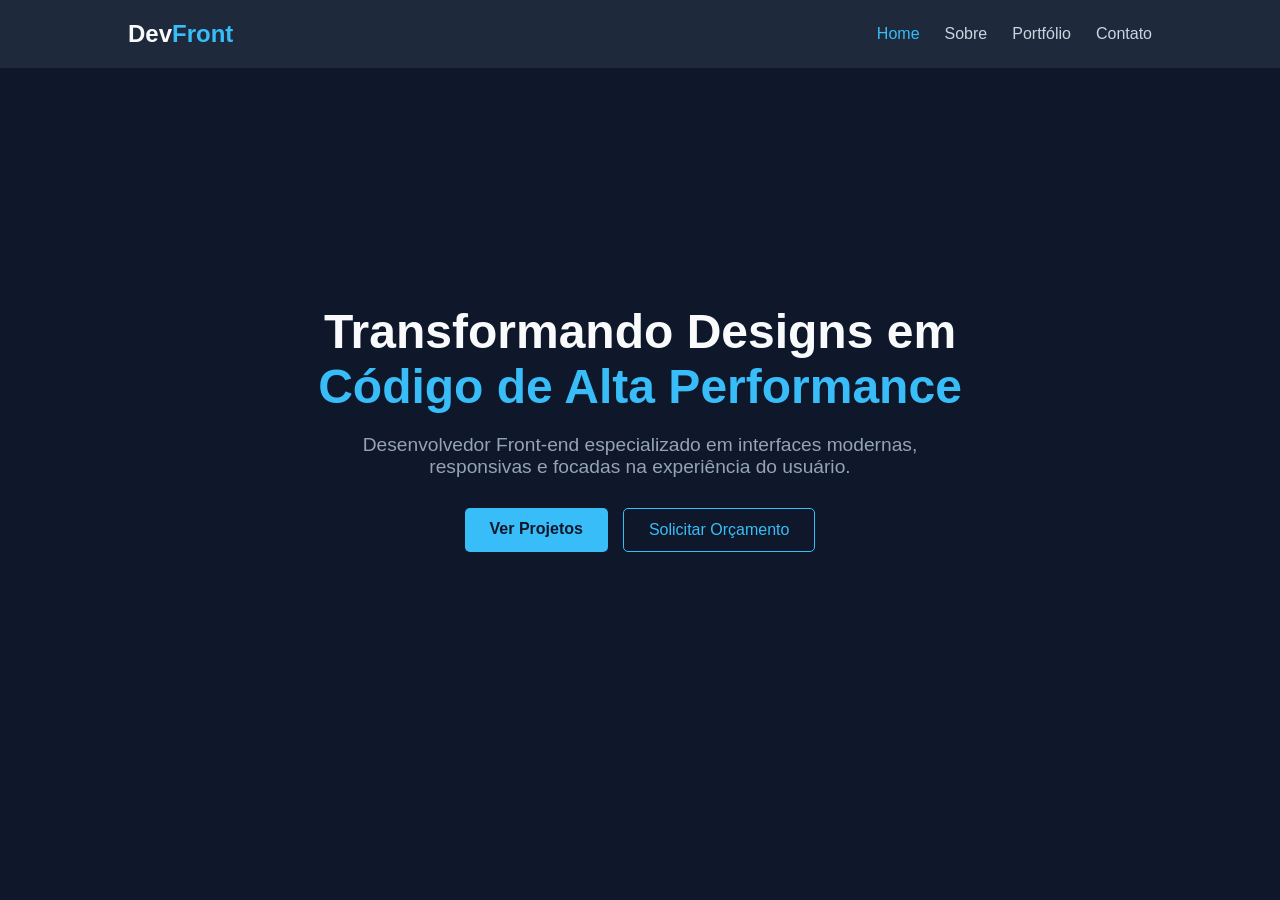
<file: index.html>
<!DOCTYPE html>
<html lang="pt-br">
<head>
    <meta charset="UTF-8">
    <meta name="viewport" content="width=device-width, initial-scale=1.0">
    <title>Portfólio Dev | Home</title>
    <link rel="stylesheet" href="css/style.css">
</head>
<body>

    <header>
        <nav class="navbar">
            <div class="logo">Dev<span>Front</span></div>
            <ul class="nav-links">
                <li><a href="index.html" class="active">Home</a></li>
                <li><a href="sobre.html">Sobre</a></li>
                <li><a href="portfolio.html">Portfólio</a></li>
                <li><a href="contato.html">Contato</a></li>
            </ul>
        </nav>
    </header>

    <main class="hero">
        <section class="hero-content">
            <h1>Transformando Designs em <br><span>Código de Alta Performance</span></h1>
            <p>Desenvolvedor Front-end especializado em interfaces modernas, responsivas e focadas na experiência do usuário.</p>
            <div class="btns">
                <a href="portfolio.html" class="btn-primary">Ver Projetos</a>
                <a href="contato.html" class="btn-secondary">Solicitar Orçamento</a>
            </div>
        </section>
    </main>

    <footer>

    </footer>

</body>
</html>
</file>
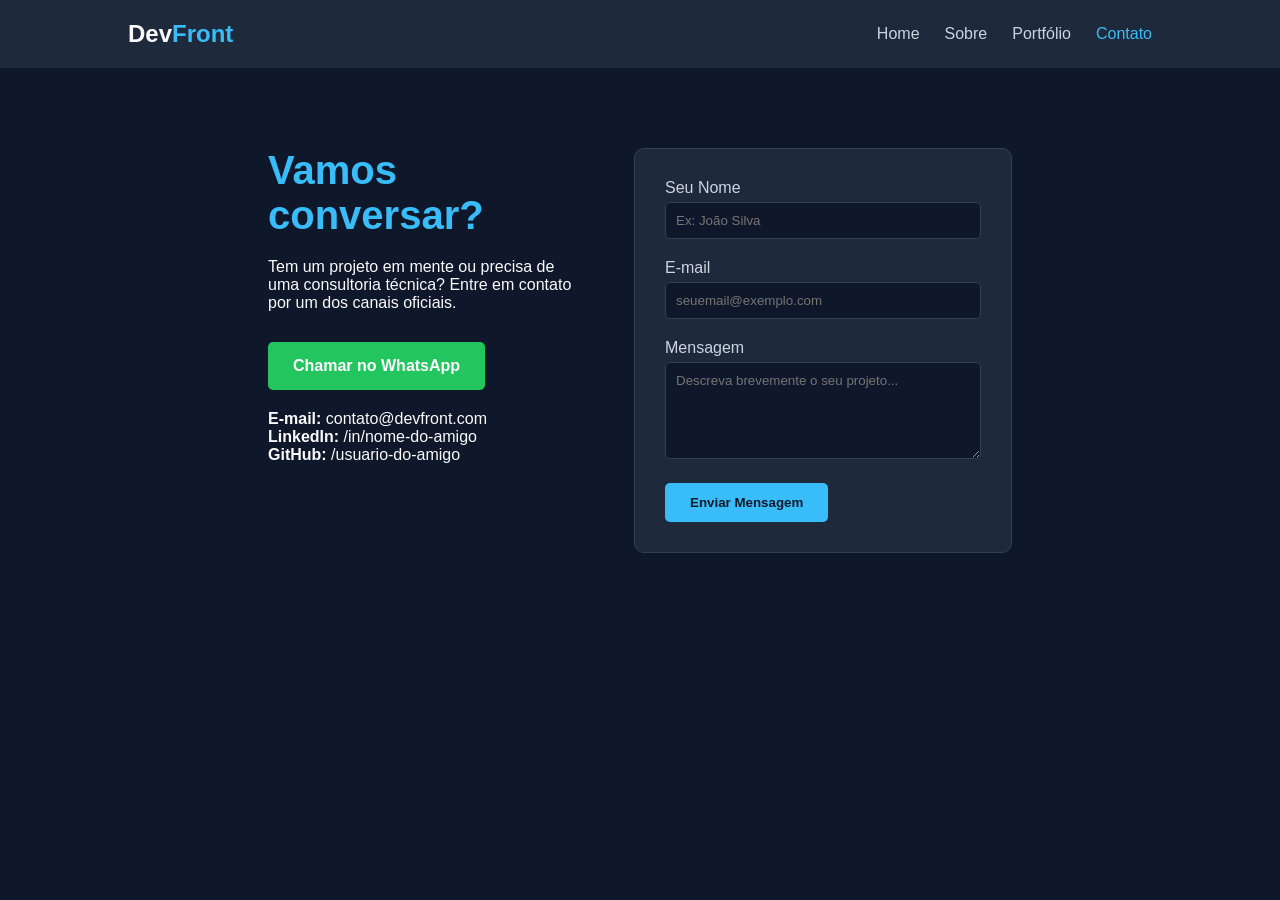
<file: contato.html>
<!DOCTYPE html>
<html lang="pt-br">
<head>
    <meta charset="UTF-8">
    <meta name="viewport" content="width=device-width, initial-scale=1.0">
    <title>Contato | Orçamentos e Parcerias</title>
    <link rel="stylesheet" href="css/style.css">
</head>
<body>

    <header>
        <nav class="navbar">
            <div class="logo">Dev<span>Front</span></div>
            <ul class="nav-links">
                <li><a href="index.html">Home</a></li>
                <li><a href="sobre.html">Sobre</a></li>
                <li><a href="portfolio.html">Portfólio</a></li>
                <li><a href="contato.html" class="active">Contato</a></li>
            </ul>
        </nav>
    </header>

    <main class="container">
        <section class="contato-container">
            <div class="contato-info">
                <h1>Vamos conversar?</h1>
                <p>Tem um projeto em mente ou precisa de uma consultoria técnica? Entre em contato por um dos canais oficiais.</p>
                
                <div class="contato-links">
                    <a href="https://wa.me/55XXXXXXXXXXX" target="_blank" class="btn-whatsapp">Chamar no WhatsApp</a>
                    <p><strong>E-mail:</strong> contato@devfront.com</p>
                    <p><strong>LinkedIn:</strong> /in/nome-do-amigo</p>
                    <p><strong>GitHub:</strong> /usuario-do-amigo</p>
                </div>
            </div>

            <form class="contato-form">
                <div class="form-group">
                    <label>Seu Nome</label>
                    <input type="text" placeholder="Ex: João Silva">
                </div>
                <div class="form-group">
                    <label>E-mail</label>
                    <input type="email" placeholder="seuemail@exemplo.com">
                </div>
                <div class="form-group">
                    <label>Mensagem</label>
                    <textarea rows="5" placeholder="Descreva brevemente o seu projeto..."></textarea>
                </div>
                <button type="submit" class="btn-primary">Enviar Mensagem</button>
            </form>
        </section>
    </main>

    <footer>

    </footer>

</body>
</html>
</file>
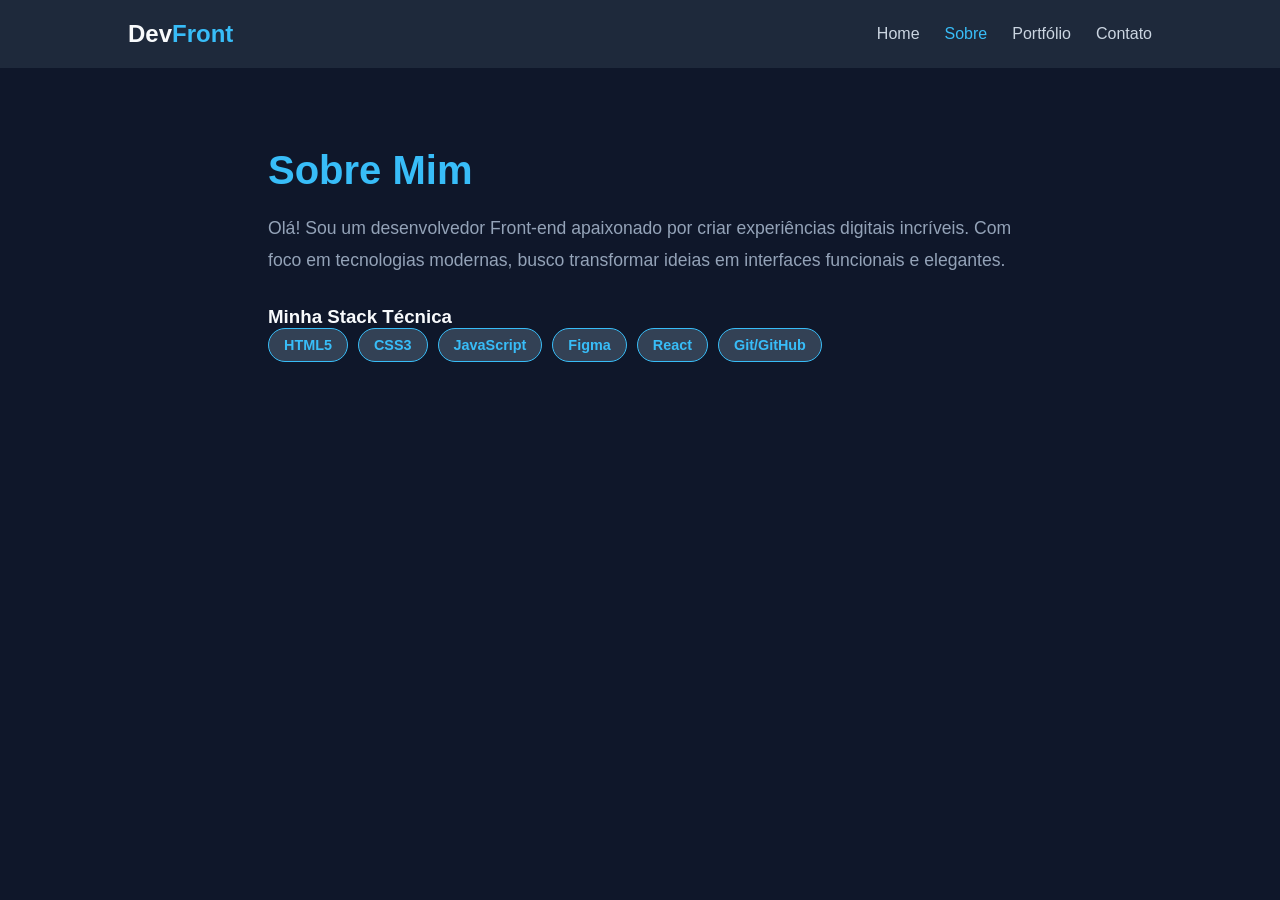
<file: sobre.html>
<!DOCTYPE html>
<html lang="pt-br">
<head>
    <meta charset="UTF-8">
    <meta name="viewport" content="width=device-width, initial-scale=1.0">
    <title>Sobre | Desenvolvedor Front-end</title>
    <link rel="stylesheet" href="css/style.css">
</head>
<body>

    <header>
        <nav class="navbar">
            <div class="logo">Dev<span>Front</span></div>
            <ul class="nav-links">
                <li><a href="index.html">Home</a></li>
                <li><a href="sobre.html" class="active">Sobre</a></li>
                <li><a href="portfolio.html">Portfólio</a></li>
                <li><a href="contato.html">Contato</a></li>
            </ul>
        </nav>
    </header>

    <main class="container">
        <section class="sobre-sessao">
            <h1>Sobre Mim</h1>
            <p>Olá! Sou um desenvolvedor Front-end apaixonado por criar experiências digitais incríveis. Com foco em tecnologias modernas, busco transformar ideias em interfaces funcionais e elegantes.</p>
            
            <h3>Minha Stack Técnica</h3>
            <div class="skills">
                <span class="skill-tag">HTML5</span>
                <span class="skill-tag">CSS3</span>
                <span class="skill-tag">JavaScript</span>
                <span class="skill-tag">Figma</span>
                <span class="skill-tag">React</span>
                <span class="skill-tag">Git/GitHub</span>
            </div>
        </section>
    </main>

    <footer>
     
    </footer>

</body>
</html>
</file>
<file: css/style.css>
* {
    margin: 0;
    padding: 0;
    box-sizing: border-box;
    font-family: 'Segoe UI', Tahoma, Geneva, Verdana, sans-serif;
}

body {
    background-color: #0f172a; /* Azul bem escuro */
    color: #f8fafc;
}

/* Navegação */
.navbar {
    display: flex;
    justify-content: space-between;
    align-items: center;
    padding: 20px 10%;
    background: #1e293b;
}

.logo {
    font-size: 1.5rem;
    font-weight: bold;
}

.logo span {
    color: #38bdf8;
}

.nav-links {
    display: flex;
    list-style: none;
}

.nav-links li {
    margin-left: 25px;
}

.nav-links a {
    text-decoration: none;
    color: #cbd5e1;
    transition: 0.3s;
}

.nav-links a:hover, .nav-links a.active {
    color: #38bdf8;
}

/* Seção Hero */
.hero {
    height: 80vh;
    display: flex;
    align-items: center;
    justify-content: center;
    text-align: center;
    padding: 0 10%;
}

.hero h1 {
    font-size: 3rem;
    margin-bottom: 20px;
}

.hero h1 span {
    color: #38bdf8;
}

.hero p {
    font-size: 1.2rem;
    color: #94a3b8;
    max-width: 600px;
    margin: 0 auto 30px;
}

/* Botões */
.btns {
    display: flex;
    gap: 15px;
    justify-content: center;
}

.btn-primary {
    background: #38bdf8;
    color: #0f172a;
    padding: 12px 25px;
    border-radius: 5px;
    text-decoration: none;
    font-weight: bold;
    border: none;
    display: inline-block;
}

.btn-secondary {
    border: 1px solid #38bdf8;
    color: #38bdf8;
    padding: 12px 25px;
    border-radius: 5px;
    text-decoration: none;
    display: inline-block;
}

footer {
    text-align: center;
    padding: 20px;
    font-size: 0.8rem;
    color: #64748b;
}

/* 2. ESTILOS DAS OUTRAS PÁGINAS (O QUE VOCÊ JÁ TINHA) */

.container {
    padding: 80px 10%;
    max-width: 1000px;
    margin: 0 auto;
}

.sobre-sessao h1 {
    font-size: 2.5rem;
    color: #38bdf8;
    margin-bottom: 20px;
}

.sobre-sessao p {
    font-size: 1.1rem;
    line-height: 1.8;
    color: #94a3b8;
    margin-bottom: 30px;
}

.skills {
    display: flex;
    flex-wrap: wrap;
    gap: 10px;
}

.skill-tag {
    background: #334155;
    color: #38bdf8;
    padding: 8px 15px;
    border-radius: 20px;
    font-size: 0.9rem;
    font-weight: bold;
    border: 1px solid #38bdf8;
}

.portfolio-header {
    text-align: center;
    margin-bottom: 50px;
}

.portfolio-header h1 {
    font-size: 2.5rem;
    color: #38bdf8;
    margin-bottom: 10px;
}

.portfolio-grid {
    display: grid;
    grid-template-columns: repeat(auto-fit, minmax(300px, 1fr));
    gap: 30px;
}

.card {
    background: #1e293b;
    border-radius: 10px;
    overflow: hidden;
    transition: transform 0.3s ease;
    border: 1px solid #334155;
}

.card:hover {
    transform: translateY(-10px);
}

.card-img {
    background: #334155;
    height: 180px;
}

.card-img img {
    width: 100%;
    height: 100%;
    object-fit: cover;
}

.card-info {
    padding: 20px;
}

.card-info h3 {
    color: #38bdf8;
    margin-bottom: 10px;
}

.card-info p {
    color: #94a3b8;
    font-size: 0.9rem;
    margin-bottom: 15px;
}

.tags {
    margin-bottom: 20px;
}

.tags span {
    font-size: 0.7rem;
    background: #0f172a;
    padding: 5px 10px;
    border-radius: 5px;
    margin-right: 5px;
    color: #38bdf8;
}

.btn-card {
    display: inline-block;
    padding: 8px 15px;
    background: transparent;
    border: 1px solid #38bdf8;
    color: #38bdf8;
    text-decoration: none;
    border-radius: 5px;
    font-size: 0.9rem;
}

.btn-card:hover {
    background: #38bdf8;
    color: #0f172a;
}

.contato-container {
    display: flex;
    flex-wrap: wrap;
    gap: 50px;
    align-items: flex-start;
}

.contato-info {
    flex: 1;
    min-width: 300px;
}

.contato-info h1 {
    font-size: 2.5rem;
    color: #38bdf8;
    margin-bottom: 20px;
}

.contato-links {
    margin-top: 30px;
}

.btn-whatsapp {
    display: inline-block;
    background: #22c55e;
    color: #fff;
    padding: 15px 25px;
    border-radius: 5px;
    text-decoration: none;
    font-weight: bold;
    margin-bottom: 20px;
}

.btn-whatsapp:hover {
    background: #16a34a;
}

.contato-form {
    flex: 1;
    min-width: 300px;
    background: #1e293b;
    padding: 30px;
    border-radius: 10px;
    border: 1px solid #334155;
}

.form-group {
    margin-bottom: 20px;
}

.form-group label {
    display: block;
    margin-bottom: 5px;
    color: #cbd5e1;
}

.form-group input, .form-group textarea {
    width: 100%;
    padding: 10px;
    background: #0f172a;
    border: 1px solid #334155;
    border-radius: 5px;
    color: #fff;
    outline: none;
}

.form-group input:focus, .form-group textarea:focus {
    border-color: #38bdf8;
}
</file>
